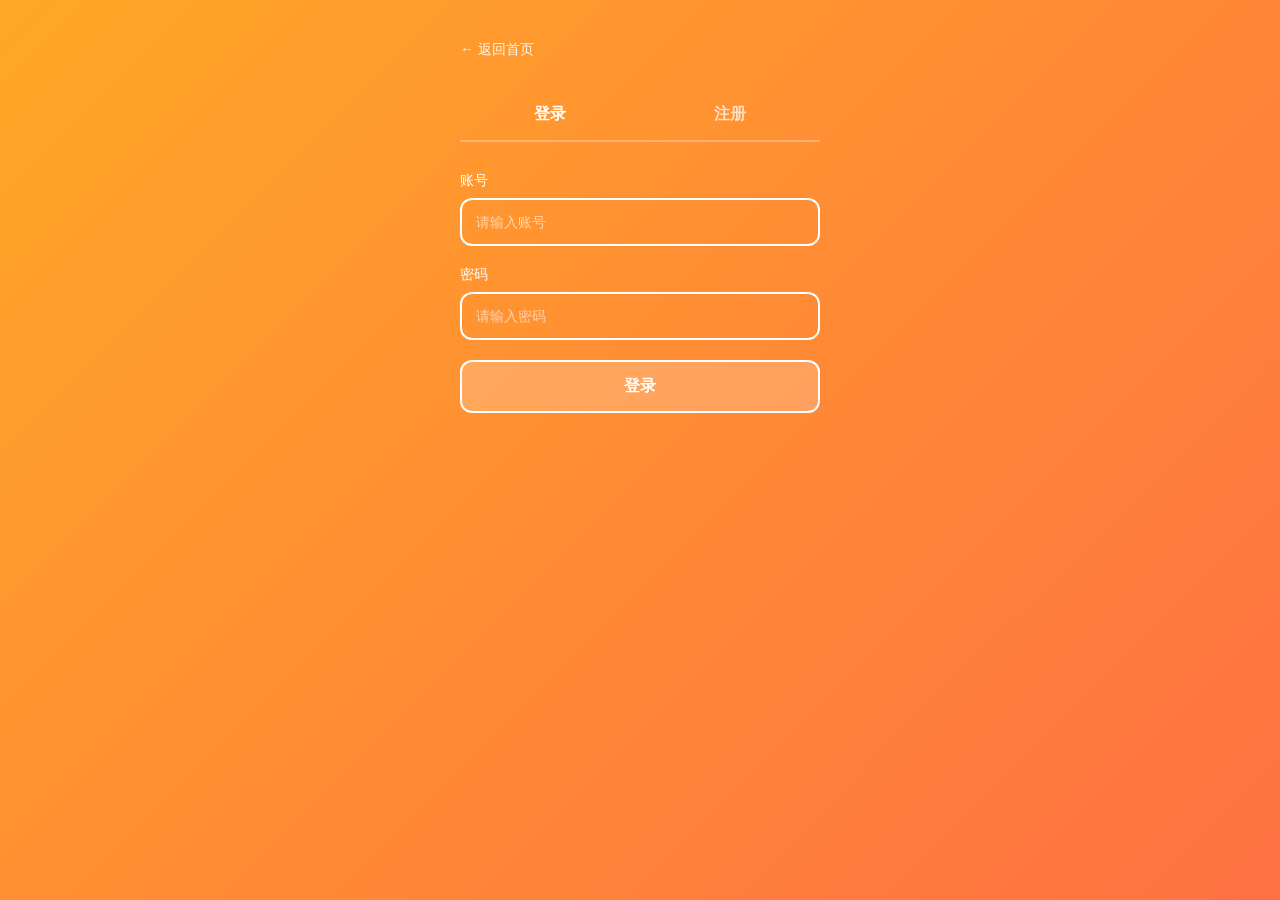
<file: account.html>
﻿<!DOCTYPE html>
<html lang="zh-CN">
<head>
    <meta charset="UTF-8">
    <meta name="viewport" content="width=device-width, initial-scale=1.0">
    <title>账号管理 - 趣味数独乐园</title>
    <script>
        // 在页面加载前设置主题，避免闪烁
        (function() {
            const savedTheme = localStorage.getItem('currentTheme') || 'orange';
            const themes = {
                orange: 'linear-gradient(135deg, #FFA726 0%, #FF7043 100%)',
                blue: 'linear-gradient(135deg, #1E88E5 0%, #1565C0 100%)',
                purple: 'linear-gradient(135deg, #7E57C2 0%, #5E35B1 100%)',
                green: 'linear-gradient(135deg, #43A047 0%, #2E7D32 100%)',
                pink: 'linear-gradient(135deg, #EC407A 0%, #D81B60 100%)',
                cyan: 'linear-gradient(135deg, #00ACC1 0%, #00838F 100%)',
                dark: 'linear-gradient(135deg, #1a1a2e 0%, #16213e 100%)'
            };
            document.documentElement.style.setProperty('--theme-gradient', themes[savedTheme] || themes.orange);
        })();
    </script>
    <link rel="stylesheet" href="home.css">
    <link rel="stylesheet" href="settings.css">
    <style>
        * {
            margin: 0;
            padding: 0;
            box-sizing: border-box;
        }

        body {
            min-height: 100vh;
            background: linear-gradient(135deg, #FFA726 0%, #FF7043 100%);
            font-family: "Noto Sans SC", "Source Han Sans CN", "Microsoft YaHei", sans-serif;
            color: #FFFFFF;
        }

        .account-container {
            max-width: 400px;
            margin: 0 auto;
            padding: 40px 20px;
        }

        .nav-back {
            display: inline-block;
            margin-bottom: 30px;
            color: #FFFFFF;
            text-decoration: none;
            font-size: 14px;
            opacity: 0.9;
            transition: opacity 0.3s;
        }

        .nav-back:hover {
            opacity: 1;
            text-decoration: underline;
        }

        .message {
            padding: 12px;
            border-radius: 8px;
            margin-bottom: 20px;
            display: none;
            text-align: center;
        }

        .message.success {
            background: rgba(76, 175, 80, 0.8);
            color: #FFFFFF;
            display: block;
        }

        .message.error {
            background: rgba(244, 67, 54, 0.8);
            color: #FFFFFF;
            display: block;
        }

        /* 标签切换 */
        .account-tabs {
            display: flex;
            margin-bottom: 30px;
            border-bottom: 2px solid rgba(255, 255, 255, 0.3);
        }

        .tab {
            flex: 1;
            padding: 15px;
            text-align: center;
            cursor: pointer;
            font-size: 16px;
            font-weight: 600;
            color: rgba(255, 255, 255, 0.7);
            transition: all 0.3s;
            border-bottom: 3px solid transparent;
            background: none;
            border: none;
        }

        .tab.active {
            color: #FFFFFF;
            border-bottom-color: #FFFFFF;
        }

        .tab:hover {
            color: #FFFFFF;
        }

        /* 表单样式 */
        .form-group {
            margin-bottom: 20px;
        }

        .form-group label {
            display: block;
            margin-bottom: 8px;
            font-weight: 500;
            color: #FFFFFF;
            font-size: 14px;
        }

        .form-group input {
            width: 100%;
            padding: 14px;
            border: 2px solid #FFFFFF;
            border-radius: 12px;
            font-size: 14px;
            background: transparent;
            color: #FFFFFF;
            transition: all 0.3s;
            box-sizing: border-box;
            font-family: "Noto Sans SC", "Source Han Sans CN", "Microsoft YaHei", sans-serif;
        }

        .form-group input:focus {
            outline: none;
            border-color: #FFFFFF;
            box-shadow: 0 0 0 3px rgba(255, 255, 255, 0.2);
        }

        .form-group input::placeholder {
            color: rgba(255, 255, 255, 0.6);
        }

        .form-group .optional {
            font-size: 12px;
            color: rgba(255, 255, 255, 0.7);
            margin-left: 8px;
        }

        /* 按钮样式 */
        .btn {
            width: 100%;
            padding: 14px;
            border: 2px solid #FFFFFF;
            border-radius: 12px;
            font-size: 16px;
            font-weight: 600;
            cursor: pointer;
            transition: all 0.3s;
            font-family: "Noto Sans SC", "Source Han Sans CN", "Microsoft YaHei", sans-serif;
        }

        .btn-primary {
            background: rgba(255, 255, 255, 0.2);
            color: #FFFFFF;
        }

        .btn-primary:hover {
            background: rgba(255, 255, 255, 0.3);
        }

        .btn-secondary {
            background: transparent;
            color: #FFFFFF;
        }

        .btn-secondary:hover {
            background: rgba(255, 255, 255, 0.1);
        }

        .btn-small {
            padding: 8px 16px;
            font-size: 14px;
            width: auto;
        }

        /* 用户信息面板 */
        .user-info {
            background: rgba(255, 255, 255, 0.15);
            backdrop-filter: blur(10px);
            border-radius: 16px;
            padding: 24px;
            margin-bottom: 20px;
            border: 2px solid rgba(255, 255, 255, 0.3);
        }

        .user-info h3 {
            margin-top: 0;
            color: #FFFFFF;
            font-size: 20px;
            margin-bottom: 20px;
        }

        .user-info .info-row {
            display: flex;
            justify-content: space-between;
            align-items: center;
            padding: 12px 0;
            border-bottom: 1px solid rgba(255, 255, 255, 0.2);
        }

        .user-info .info-row:last-child {
            border-bottom: none;
        }

        .user-info .label {
            color: rgba(255, 255, 255, 0.8);
            font-size: 14px;
        }

        .user-info .value {
            font-weight: 600;
            color: #FFFFFF;
            font-size: 14px;
        }

        .level-badge {
            background: rgba(255, 255, 255, 0.2);
            color: #FFFFFF;
            padding: 6px 16px;
            border-radius: 20px;
            font-size: 14px;
            border: 1px solid rgba(255, 255, 255, 0.3);
        }

        .exp-bar-container {
            margin-top: 8px;
        }

        .exp-bar {
            height: 10px;
            background: rgba(255, 255, 255, 0.2);
            border-radius: 5px;
            overflow: hidden;
            border: 1px solid rgba(255, 255, 255, 0.3);
        }

        .exp-fill {
            height: 100%;
            background: rgba(255, 255, 255, 0.6);
            transition: width 0.5s ease;
        }

        /* 可编辑标语样式 */
        .slogan-edit-container {
            display: flex;
            align-items: center;
            gap: 8px;
            width: 100%;
            justify-content: flex-end;
        }

        .slogan-input {
            flex: 1;
            padding: 8px 12px;
            border: 2px solid #FFFFFF;
            border-radius: 8px;
            font-size: 14px;
            background: transparent;
            color: #FFFFFF;
            font-family: "Noto Sans SC", "Source Han Sans CN", "Microsoft YaHei", sans-serif;
        }

        .slogan-input:focus {
            outline: none;
            box-shadow: 0 0 0 3px rgba(255, 255, 255, 0.2);
        }

        .slogan-input::placeholder {
            color: rgba(255, 255, 255, 0.5);
        }

        .edit-btn, .save-btn, .cancel-btn {
            padding: 6px 14px;
            border: 2px solid #FFFFFF;
            border-radius: 8px;
            background: transparent;
            color: #FFFFFF;
            cursor: pointer;
            font-size: 12px;
            transition: all 0.2s;
            font-family: "Noto Sans SC", "Source Han Sans CN", "Microsoft YaHei", sans-serif;
        }

        .edit-btn:hover, .save-btn:hover, .cancel-btn:hover {
            background: rgba(255, 255, 255, 0.2);
        }
    </style>
</head>
<body>
    <div class="account-container">
        <a href="index.html" class="nav-back">← 返回首页</a>
        
        <div id="message" class="message"></div>

        <!-- 未登录状态 - 显示登录/注册表单 -->
        <div id="authForms" style="display: block;">
            <div class="account-tabs">
                <button class="tab active" id="loginTab">登录</button>
                <button class="tab" id="registerTab">注册</button>
            </div>

            <!-- 登录表单 -->
            <div id="loginForm">
                <div class="form-group">
                    <label>账号</label>
                    <input type="text" id="loginUsername" placeholder="请输入账号">
                </div>
                <div class="form-group">
                    <label>密码</label>
                    <input type="password" id="loginPassword" placeholder="请输入密码">
                </div>
                <button class="btn btn-primary" id="loginBtn">登录</button>
            </div>

            <!-- 注册表单 -->
            <div id="registerForm" style="display: none;">
                <div class="form-group">
                    <label>账号</label>
                    <input type="text" id="regUsername" placeholder="3-20个字符">
                </div>
                <div class="form-group">
                    <label>密码</label>
                    <input type="password" id="regPassword" placeholder="至少6位">
                </div>
                <div class="form-group">
                    <label>昵称</label>
                    <input type="text" id="regNickname" placeholder="您的游戏昵称">
                </div>
                <button class="btn btn-primary" id="registerBtn">注册</button>
            </div>
        </div>

        <!-- 已登录状态 - 显示用户信息 -->
        <div id="userPanel" style="display: none;">
            <div class="user-info">
                <h3>用户信息</h3>
                <div class="info-row">
                    <span class="label">昵称</span>
                    <span class="value" id="userNickname"></span>
                </div>
                <div class="info-row">
                    <span class="label">等级</span>
                    <span class="value level-badge" id="userLevel"></span>
                </div>
                <div class="info-row">
                    <span class="label">EXP</span>
                    <span class="value" id="userExp"></span>
                </div>
                <div class="info-row">
                    <span class="label">下一级还需</span>
                    <span class="value" id="expToNext"></span>
                </div>
                <div class="exp-bar-container">
                    <div class="exp-bar">
                        <div class="exp-fill" id="expBar"></div>
                    </div>
                </div>
                <div class="info-row">
                    <span class="label">完成游戏</span>
                    <span class="value" id="completedGames"></span>
                </div>
            </div>
            
            <button class="btn btn-secondary" id="logoutBtn">退出登录</button>
        </div>
    </div>

    <script src="js/user.js"></script>
    <script src="js/settings-menu.js"></script>
    <script src="js/audio-manager.js"></script>
    <script>
        document.addEventListener('DOMContentLoaded', function() {
            UserManager.init();
            
            // 标签切换
            document.getElementById('loginTab').addEventListener('click', function() {
                document.getElementById('loginTab').classList.add('active');
                document.getElementById('registerTab').classList.remove('active');
                document.getElementById('loginForm').style.display = 'block';
                document.getElementById('registerForm').style.display = 'none';
            });

            document.getElementById('registerTab').addEventListener('click', function() {
                document.getElementById('registerTab').classList.add('active');
                document.getElementById('loginTab').classList.remove('active');
                document.getElementById('registerForm').style.display = 'block';
                document.getElementById('loginForm').style.display = 'none';
            });

            // 登录
            document.getElementById('loginBtn').addEventListener('click', function() {
                const username = document.getElementById('loginUsername').value;
                const password = document.getElementById('loginPassword').value;
                
                const result = UserManager.login(username, password);
                showMessage(result.message, result.success);
                
                if (result.success) {
                    setTimeout(() => {
                        showUserPanel();
                    }, 1000);
                }
            });

            // 注册
            document.getElementById('registerBtn').addEventListener('click', function() {
                const username = document.getElementById('regUsername').value;
                const password = document.getElementById('regPassword').value;
                const nickname = document.getElementById('regNickname').value;
                
                const result = UserManager.register(username, password, nickname);
                showMessage(result.message, result.success);
                
                if (result.success) {
                    setTimeout(() => {
                        UserManager.login(username, password);
                        showUserPanel();
                    }, 1000);
                }
            });

            // 退出登录
            document.getElementById('logoutBtn').addEventListener('click', function() {
                UserManager.logout();
                showAuthForms();
                showMessage('已退出登录', true);
            });

            // 检查登录状态
            if (UserManager.isLoggedIn()) {
                showUserPanel();
            }
        });

        function showMessage(message, success) {
            const msg = document.getElementById('message');
            msg.textContent = message;
            msg.className = 'message ' + (success ? 'success' : 'error');
            
            setTimeout(() => {
                msg.classList.remove('success', 'error');
            }, 3000);
        }

        function showUserPanel() {
            document.getElementById('authForms').style.display = 'none';
            document.getElementById('userPanel').style.display = 'block';
            
            const user = UserManager.getUser();
            document.getElementById('userNickname').textContent = user.nickname;
            document.getElementById('userLevel').textContent = user.levelName;
            document.getElementById('userExp').textContent = user.exp + ' EXP';
            
            const expToNext = UserManager.getExpToNextLevel();
            document.getElementById('expToNext').textContent = expToNext + ' EXP';
            
            const currentLevelExp = UserManager.getCurrentLevelExp(user.level);
            const nextLevelExp = UserManager.getCurrentLevelExp(user.level + 1);
            const progress = ((user.exp - currentLevelExp) / (nextLevelExp - currentLevelExp)) * 100;
            document.getElementById('expBar').style.width = Math.min(progress, 100) + '%';
            
            document.getElementById('completedGames').textContent = user.totalGames + ' 局';
        }

        function showAuthForms() {
            document.getElementById('userPanel').style.display = 'none';
            document.getElementById('authForms').style.display = 'block';
        }
    </script>
</body>
</html>
</file>
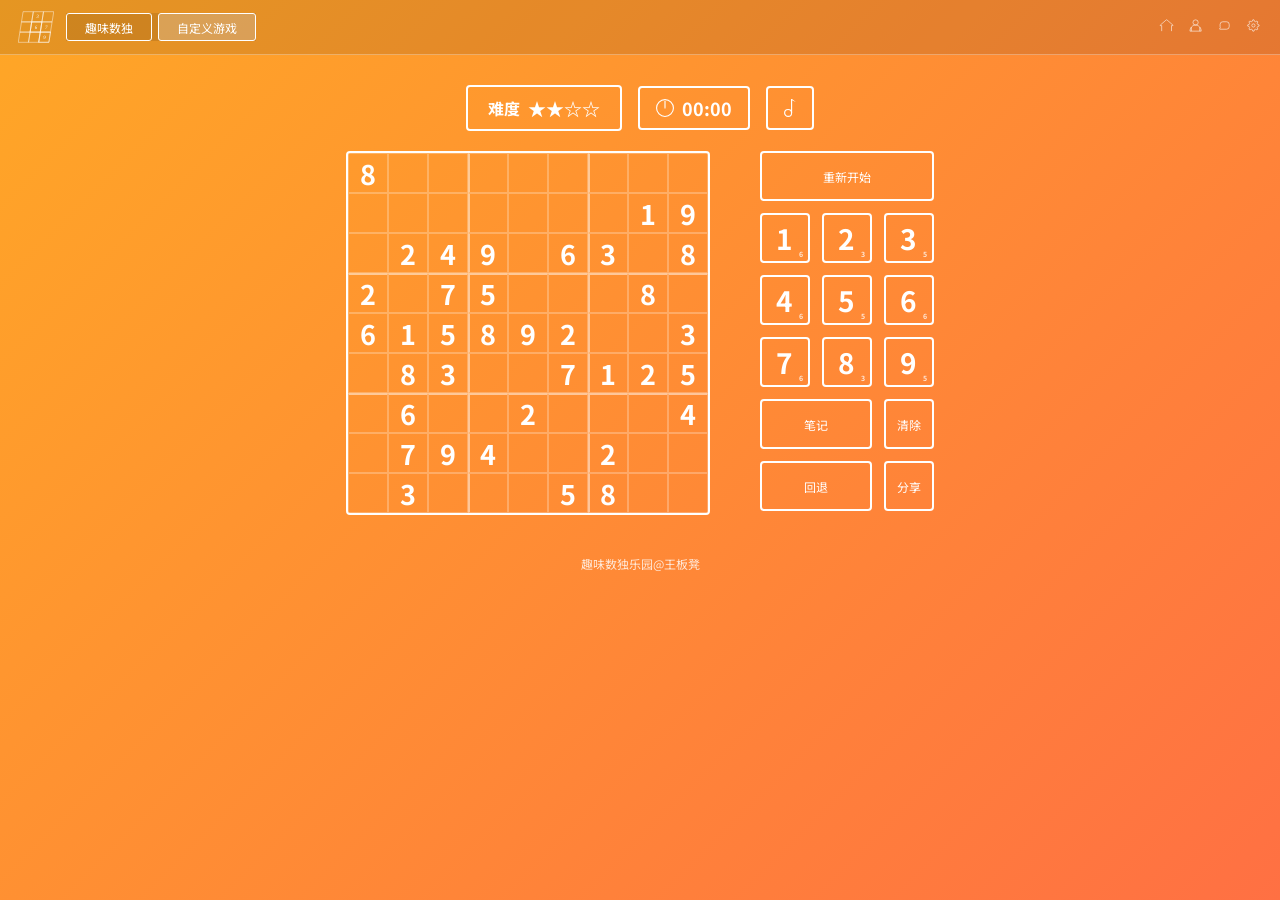
<file: custom-game.html>
<!DOCTYPE html>
<html lang="zh-CN">
<head>
    <meta charset="UTF-8">
    <meta name="viewport" content="width=device-width, initial-scale=1.0">
    <title>自定义游戏 - 趣味数独乐园</title>
    <script>
        // 在页面加载前设置主题，避免闪烁
        (function() {
            const savedTheme = localStorage.getItem('currentTheme') || 'orange';
            const themes = {
                orange: 'linear-gradient(180deg, #FFA726 0%, #FF7043 100%)',
                blue: 'linear-gradient(180deg, #1E88E5 0%, #1565C0 100%)',
                purple: 'linear-gradient(180deg, #7E57C2 0%, #5E35B1 100%)',
                green: 'linear-gradient(180deg, #43A047 0%, #2E7D32 100%)',
                pink: 'linear-gradient(180deg, #EC407A 0%, #D81B60 100%)',
                cyan: 'linear-gradient(180deg, #00ACC1 0%, #00838F 100%)',
                dark: 'linear-gradient(180deg, #1a1a2e 0%, #16213e 100%)'
            };
            document.documentElement.style.setProperty('--theme-gradient', themes[savedTheme] || themes.orange);
        })();
    </script>
    <link rel="stylesheet" href="game.css">
    <link rel="stylesheet" href="settings.css">
    <link rel="stylesheet" href="message-popup.css">
</head>
<body>
    <header class="game-header">
        <div class="logo-section">
            <img src="images/网站logo.svg" alt="趣味数独乐园" class="logo">
            <nav class="nav-tabs">
                <button class="tab" onclick="window.location.href='game.html'">趣味数独</button>
                <button class="tab active" onclick="window.location.href='custom-editor.html'">自定义游戏</button>
            </nav>
        </div>

        <div class="header-icons">
            <a href="index.html"><img src="images/主页图标.svg" alt="首页"></a>
            <a href="account.html" data-action="account"><img src="images/账号图标.svg" alt="账号"></a>
            <a href="#" id="messageBtn" style="position: relative;"><img src="images/消息图标.svg" alt="消息"><span id="messageBadge"></span></a>
            <a href="#" onclick="event.preventDefault(); event.stopPropagation(); toggleSettingsMenu(this);"><img src="images/设置图标.svg" alt="设置"></a>
        </div>
    </header>

    <main class="game-main">
        <div class="difficulty-timer-wrapper">
            <button class="difficulty-btn" id="difficultyBtn">
                <span class="difficulty-text">难度</span>
                <span class="difficulty-stars">★★</span>
            </button>
            <div class="timer-display" id="timerDisplay">
                <img class="timer-icon" src="images/计时器.svg" alt="计时器" />
                <span class="timer-time">00:00</span>
            </div>
            <button class="music-control-btn" id="musicControlBtn" title="背景音乐">
                <img class="music-icon" src="images/音乐开关.svg" alt="音乐" />
            </button>
        </div>

        <div class="game-content">
            <div class="sudoku-grid">
                <div class="grid-container" id="gridContainer">
                    <!-- 第1行 -->
                    <div class="cell"></div><div class="cell"></div><div class="cell thick-right"></div><div class="cell"></div><div class="cell"></div><div class="cell thick-right"></div><div class="cell"></div><div class="cell"></div><div class="cell"></div>
                    <!-- 第2行 -->
                    <div class="cell"></div><div class="cell"></div><div class="cell thick-right"></div><div class="cell"></div><div class="cell"></div><div class="cell thick-right"></div><div class="cell"></div><div class="cell"></div><div class="cell"></div>
                    <!-- 第3行 -->
                    <div class="cell thick-bottom"></div><div class="cell thick-bottom"></div><div class="cell thick-bottom thick-right"></div><div class="cell thick-bottom"></div><div class="cell thick-bottom"></div><div class="cell thick-bottom thick-right"></div><div class="cell thick-bottom"></div><div class="cell thick-bottom"></div><div class="cell thick-bottom"></div>
                    <!-- 第4行 -->
                    <div class="cell"></div><div class="cell"></div><div class="cell thick-right"></div><div class="cell"></div><div class="cell"></div><div class="cell thick-right"></div><div class="cell"></div><div class="cell"></div><div class="cell"></div>
                    <!-- 第5行 -->
                    <div class="cell"></div><div class="cell"></div><div class="cell thick-right"></div><div class="cell"></div><div class="cell"></div><div class="cell thick-right"></div><div class="cell"></div><div class="cell"></div><div class="cell"></div>
                    <!-- 第6行 -->
                    <div class="cell thick-bottom"></div><div class="cell thick-bottom"></div><div class="cell thick-bottom thick-right"></div><div class="cell thick-bottom"></div><div class="cell thick-bottom"></div><div class="cell thick-bottom thick-right"></div><div class="cell thick-bottom"></div><div class="cell thick-bottom"></div><div class="cell thick-bottom"></div>
                    <!-- 第7行 -->
                    <div class="cell"></div><div class="cell"></div><div class="cell thick-right"></div><div class="cell"></div><div class="cell"></div><div class="cell thick-right"></div><div class="cell"></div><div class="cell"></div><div class="cell"></div>
                    <!-- 第8行 -->
                    <div class="cell"></div><div class="cell"></div><div class="cell thick-right"></div><div class="cell"></div><div class="cell"></div><div class="cell thick-right"></div><div class="cell"></div><div class="cell"></div><div class="cell"></div>
                    <!-- 第9行 -->
                    <div class="cell"></div><div class="cell"></div><div class="cell thick-right"></div><div class="cell"></div><div class="cell"></div><div class="cell thick-right"></div><div class="cell"></div><div class="cell"></div><div class="cell"></div>
                </div>
            </div>

            <div class="control-panel">
                <div class="num-pad" id="numberPad"></div>
            </div>
        </div>
    </main>

    <footer>
        趣味数独乐园@王板凳
    </footer>

    <script src="js/user.js"></script>
    <script src="js/user-menu.js"></script>
    <script src="js/audio-manager.js"></script>
    <script src="js/sound-manager.js"></script>
    <script src="js/custom-game.js"></script>
    <script src="js/settings-menu.js"></script>
    <script src="js/message-popup.js"></script>
</body>
</html>
</file>
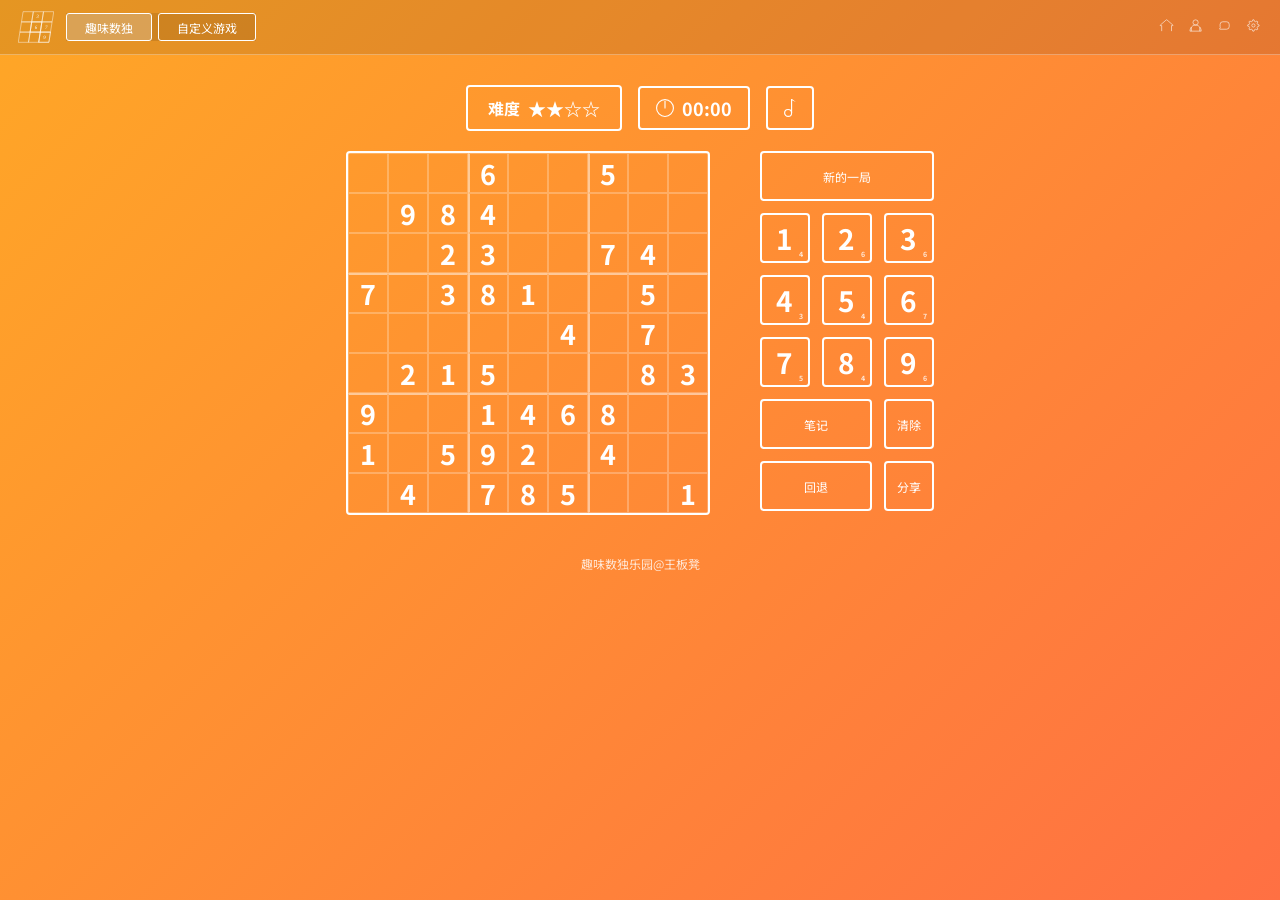
<file: game.html>
<!DOCTYPE html>
<html lang="zh-CN">
<head>
    <meta charset="UTF-8">
    <meta name="viewport" content="width=device-width, initial-scale=1.0">
    <title>趣味数独 - 趣味数独乐园</title>
    <script>
        // 在页面加载前设置主题，避免闪烁
        (function() {
            const savedTheme = localStorage.getItem('currentTheme') || 'orange';
            const themes = {
                orange: 'linear-gradient(180deg, #FFA726 0%, #FF7043 100%)',
                blue: 'linear-gradient(180deg, #1E88E5 0%, #1565C0 100%)',
                purple: 'linear-gradient(180deg, #7E57C2 0%, #5E35B1 100%)',
                green: 'linear-gradient(180deg, #43A047 0%, #2E7D32 100%)',
                pink: 'linear-gradient(180deg, #EC407A 0%, #D81B60 100%)',
                cyan: 'linear-gradient(180deg, #00ACC1 0%, #00838F 100%)',
                dark: 'linear-gradient(180deg, #1a1a2e 0%, #16213e 100%)'
            };
            document.documentElement.style.setProperty('--theme-gradient', themes[savedTheme] || themes.orange);
        })();
    </script>
    <link rel="stylesheet" href="game.css">
    <link rel="stylesheet" href="settings.css">
    <link rel="stylesheet" href="message-popup.css">
</head>
<body>
    <header class="game-header">
        <div class="logo-section">
            <img src="images/网站logo.svg" alt="趣味数独乐园" class="logo">
            <nav class="nav-tabs">
                <button class="tab active" onclick="window.location.href='game.html'">趣味数独</button>
                <button class="tab" onclick="window.location.href='custom-editor.html'">自定义游戏</button>
            </nav>
        </div>

        <div class="header-icons">
            <a href="index.html"><img src="images/主页图标.svg" alt="首页"></a>
            <a href="account.html" data-action="account"><img src="images/账号图标.svg" alt="账号"></a>
            <a href="#" id="messageBtn" style="position: relative;"><img src="images/消息图标.svg" alt="消息"><span id="messageBadge"></span></a>
            <a href="#" onclick="event.preventDefault(); event.stopPropagation(); toggleSettingsMenu(this);"><img src="images/设置图标.svg" alt="设置"></a>
        </div>
    </header>

    <main class="game-main">
        <div class="difficulty-timer-wrapper">
            <button class="difficulty-btn" id="difficultyBtn">
                <span class="difficulty-text">难度</span>
                <span class="difficulty-stars">★★</span>
            </button>
            <div class="timer-display" id="timerDisplay">
                <img class="timer-icon" src="images/计时器.svg" alt="计时器" />
                <span class="timer-time">00:00</span>
            </div>
            <button class="music-control-btn" id="musicControlBtn" title="背景音乐">
                <img class="music-icon" src="images/音乐开关.svg" alt="音乐" />
            </button>
        </div>

        <div class="game-content">
            <div class="sudoku-grid">
                <div class="grid-container" id="gridContainer">
                    <!-- 第1行 -->
                    <div class="cell"></div><div class="cell"></div><div class="cell thick-right"></div><div class="cell"></div><div class="cell"></div><div class="cell thick-right"></div><div class="cell"></div><div class="cell"></div><div class="cell"></div>
                    <!-- 第2行 -->
                    <div class="cell"></div><div class="cell"></div><div class="cell thick-right"></div><div class="cell"></div><div class="cell"></div><div class="cell thick-right"></div><div class="cell"></div><div class="cell"></div><div class="cell"></div>
                    <!-- 第3行 -->
                    <div class="cell thick-bottom"></div><div class="cell thick-bottom"></div><div class="cell thick-bottom thick-right"></div><div class="cell thick-bottom"></div><div class="cell thick-bottom"></div><div class="cell thick-bottom thick-right"></div><div class="cell thick-bottom"></div><div class="cell thick-bottom"></div><div class="cell thick-bottom"></div>
                    <!-- 第4行 -->
                    <div class="cell"></div><div class="cell"></div><div class="cell thick-right"></div><div class="cell"></div><div class="cell"></div><div class="cell thick-right"></div><div class="cell"></div><div class="cell"></div><div class="cell"></div>
                    <!-- 第5行 -->
                    <div class="cell"></div><div class="cell"></div><div class="cell thick-right"></div><div class="cell"></div><div class="cell"></div><div class="cell thick-right"></div><div class="cell"></div><div class="cell"></div><div class="cell"></div>
                    <!-- 第6行 -->
                    <div class="cell thick-bottom"></div><div class="cell thick-bottom"></div><div class="cell thick-bottom thick-right"></div><div class="cell thick-bottom"></div><div class="cell thick-bottom"></div><div class="cell thick-bottom thick-right"></div><div class="cell thick-bottom"></div><div class="cell thick-bottom"></div><div class="cell thick-bottom"></div>
                    <!-- 第7行 -->
                    <div class="cell"></div><div class="cell"></div><div class="cell thick-right"></div><div class="cell"></div><div class="cell"></div><div class="cell thick-right"></div><div class="cell"></div><div class="cell"></div><div class="cell"></div>
                    <!-- 第8行 -->
                    <div class="cell"></div><div class="cell"></div><div class="cell thick-right"></div><div class="cell"></div><div class="cell"></div><div class="cell thick-right"></div><div class="cell"></div><div class="cell"></div><div class="cell"></div>
                    <!-- 第9行 -->
                    <div class="cell"></div><div class="cell"></div><div class="cell thick-right"></div><div class="cell"></div><div class="cell"></div><div class="cell thick-right"></div><div class="cell"></div><div class="cell"></div><div class="cell"></div>
                </div>
            </div>

            <div class="control-panel">
                <div class="num-pad" id="numberPad"></div>
            </div>
        </div>
    </main>

    <footer>
        趣味数独乐园@王板凳
    </footer>

    <script src="js/user.js"></script>
    <script src="js/user-menu.js"></script>
    <script src="js/game.js"></script>
    <script src="js/settings-menu.js"></script>
    <script src="js/audio-manager.js"></script>
    <script src="js/sound-manager.js"></script>
    <script src="js/message-popup.js"></script>
</body>
</html>
</file>
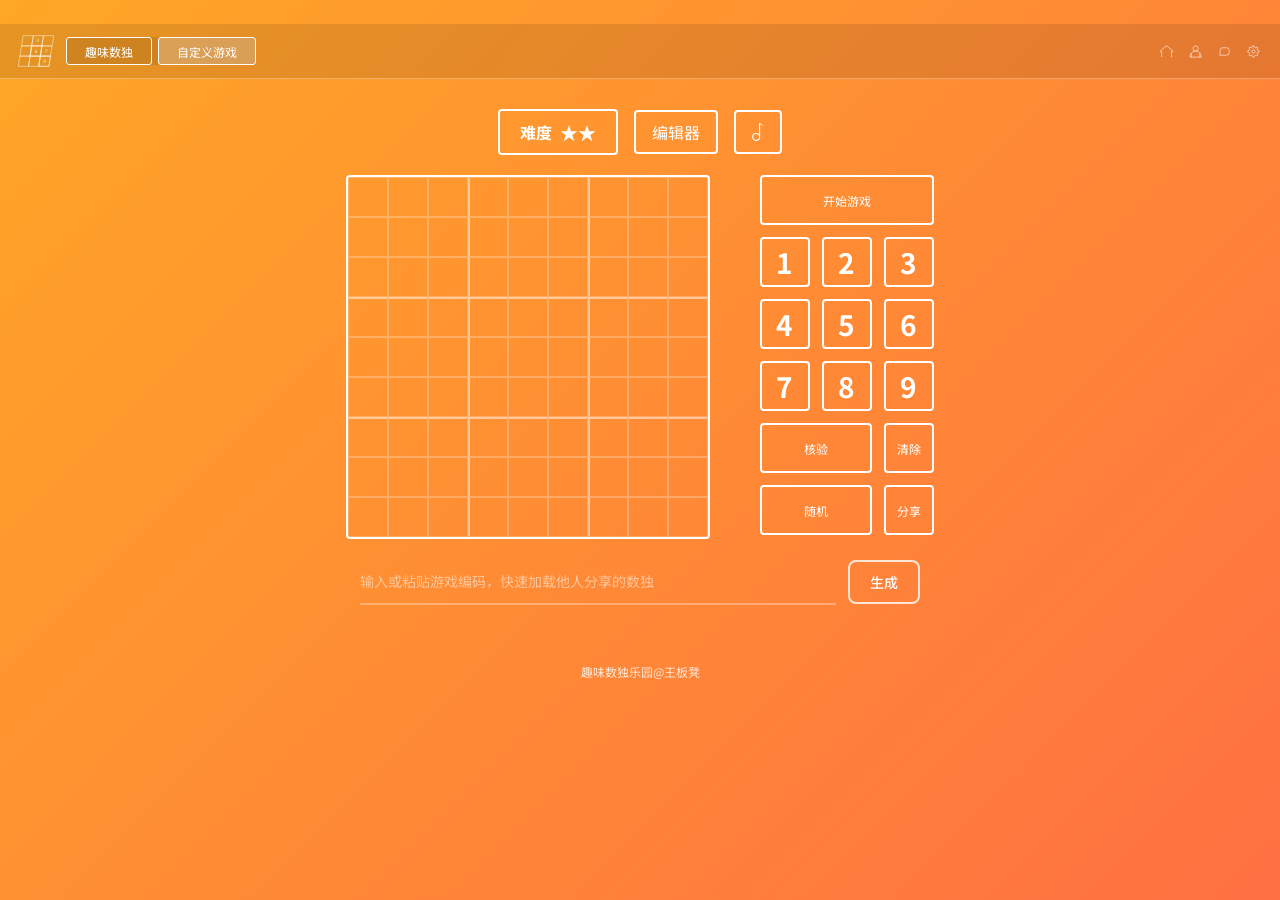
<file: paradise.html>
﻿<!DOCTYPE html>
<html lang="zh-CN">
<head>
    <meta charset="UTF-8">
    <meta name="viewport" content="width=device-width, initial-scale=1.0">
    <title>自定义游戏 - 趣味数独乐园</title>
    <script>
        window.location.href = 'custom-editor.html';
    </script>
</head>
<body>
    正在跳转...
</body>
</html>
</file>
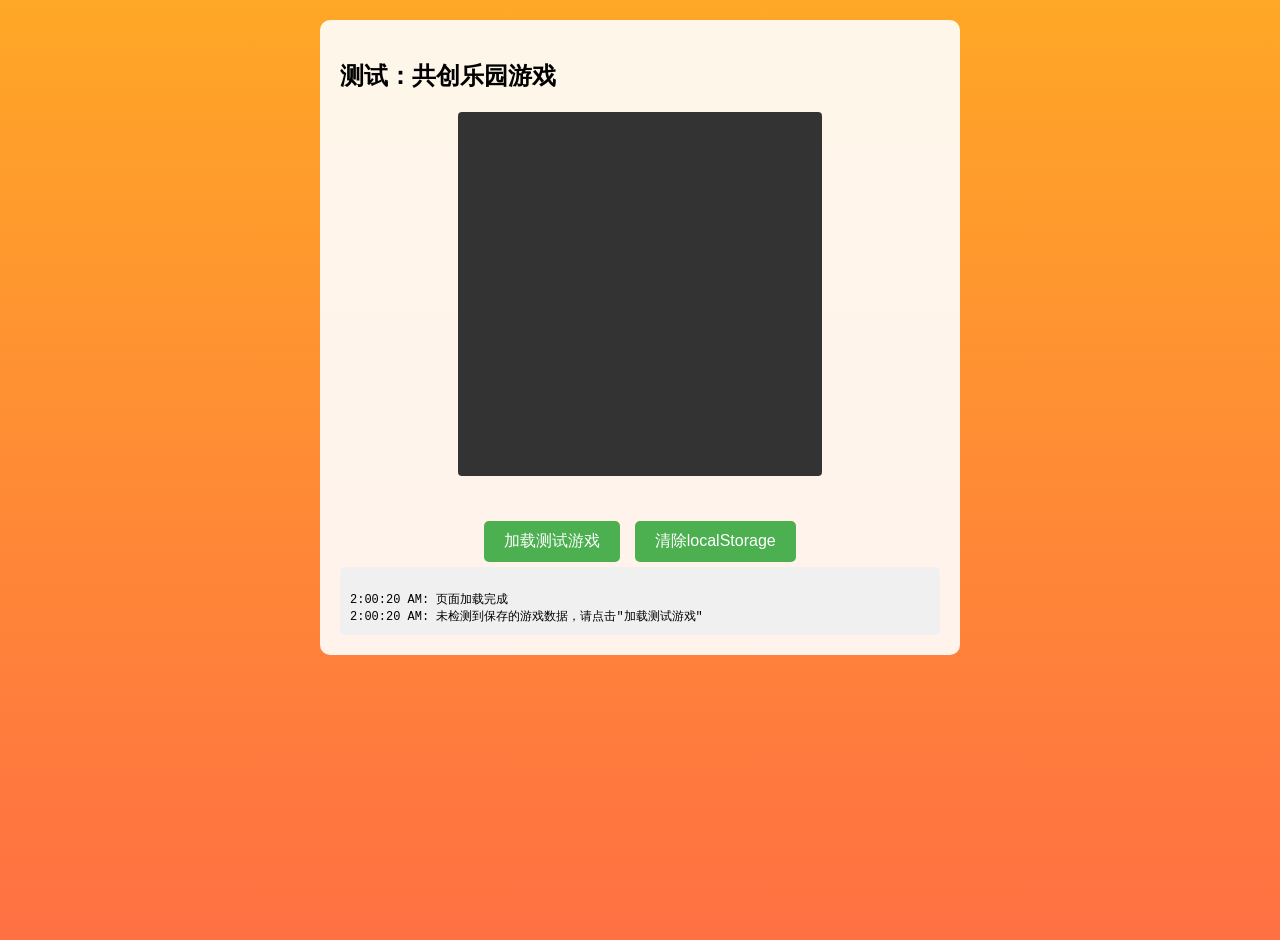
<file: test-game.html>
﻿<!DOCTYPE html>
<html lang="zh-CN">
<head>
    <meta charset="UTF-8">
    <meta name="viewport" content="width=device-width, initial-scale=1.0">
    <title>测试 - 共创乐园游戏</title>
    <style>
        body {
            background: linear-gradient(180deg, #FFA726 0%, #FF7043 100%);
            min-height: 100vh;
            margin: 0;
            padding: 20px;
            font-family: Arial, sans-serif;
        }
        .test-content {
            background: rgba(255,255,255,0.9);
            padding: 20px;
            border-radius: 10px;
            max-width: 600px;
            margin: 0 auto;
        }
        .grid-container {
            display: grid;
            grid-template-columns: repeat(9, 1fr);
            gap: 1px;
            background: #333;
            padding: 2px;
            border-radius: 4px;
            width: 360px;
            height: 360px;
            margin: 20px auto;
        }
        .cell {
            background: #fff;
            display: flex;
            align-items: center;
            justify-content: center;
            font-size: 16px;
            cursor: pointer;
        }
        .cell.thick-right { border-right: 2.5px solid rgba(0,0,0,0.5); }
        .cell.thick-bottom { border-bottom: 2.5px solid rgba(0,0,0,0.5); }
        .num-pad {
            display: grid;
            grid-template-columns: repeat(9, 1fr);
            gap: 5px;
            max-width: 360px;
            margin: 20px auto;
        }
        .num-btn {
            padding: 10px;
            font-size: 18px;
            cursor: pointer;
            background: #FF7043;
            color: white;
            border: none;
            border-radius: 5px;
        }
        .num-btn.selected {
            background: #E64A19;
        }
        .btn {
            padding: 10px 20px;
            font-size: 16px;
            cursor: pointer;
            background: #4CAF50;
            color: white;
            border: none;
            border-radius: 5px;
            margin: 5px;
        }
        .log {
            background: #f0f0f0;
            padding: 10px;
            border-radius: 5px;
            font-family: monospace;
            font-size: 12px;
            max-height: 200px;
            overflow-y: auto;
        }
    </style>
</head>
<body>
    <div class="test-content">
        <h2>测试：共创乐园游戏</h2>
        
        <div class="grid-container" id="gridContainer"></div>
        
        <div class="num-pad" id="numberPad"></div>
        
        <div style="text-align: center;">
            <button class="btn" onclick="testLoadGame()">加载测试游戏</button>
            <button class="btn" onclick="clearLocalStorage()">清除localStorage</button>
        </div>
        
        <div class="log" id="log"></div>
    </div>

    <script>
        let currentPuzzle = [];
        let selectedNumber = null;

        function log(msg) {
            const logEl = document.getElementById('log');
            logEl.innerHTML += '<br>' + new Date().toLocaleTimeString() + ': ' + msg;
            logEl.scrollTop = logEl.scrollHeight;
        }

        function testLoadGame() {
            log('开始加载游戏...');
            
            const testGame = {
                id: '1',
                puzzle: '530070000600195000098000060800060003400803001700020006060000280000419005000080079',
                solution: '534678912672195348198342567859761423426853791713924856961537284287419635345286179',
                playerPuzzle: '530070000600195000098000060800060003400803001700020006060000280000419005000080079',
                difficulty: 'hard'
            };

            localStorage.setItem('sharedGame', JSON.stringify(testGame));
            log('游戏数据已保存到localStorage');
            
            loadGame(testGame);
        }

        function loadGame(game) {
            log('解析棋盘数据...');
            currentPuzzle = game.playerPuzzle.split('').map(Number);
            log('棋盘长度: ' + currentPuzzle.length);
            
            renderBoard();
            initNumberPad();
            
            log('游戏加载完成！');
        }

        function renderBoard() {
            const container = document.getElementById('gridContainer');
            container.innerHTML = '';
            
            for (let i = 0; i < 81; i++) {
                const cell = document.createElement('div');
                cell.classList.add('cell');
                
                // 添加粗线
                if ((i + 1) % 3 === 0 && (i + 1) % 9 !== 0) {
                    cell.classList.add('thick-right');
                }
                if (i >= 18 && i < 27 || i >= 45 && i < 54) {
                    cell.classList.add('thick-bottom');
                }
                
                const value = currentPuzzle[i];
                if (value !== 0) {
                    cell.textContent = value;
                }
                
                cell.addEventListener('click', () => handleCellClick(i));
                container.appendChild(cell);
            }
        }

        function initNumberPad() {
            const container = document.getElementById('numberPad');
            container.innerHTML = '';
            
            for (let i = 1; i <= 9; i++) {
                const btn = document.createElement('button');
                btn.classList.add('num-btn');
                btn.textContent = i;
                btn.addEventListener('click', () => selectNumber(i));
                container.appendChild(btn);
            }
        }

        function selectNumber(num) {
            selectedNumber = num;
            log('选择数字: ' + num);
            
            document.querySelectorAll('.num-btn').forEach(btn => btn.classList.remove('selected'));
            document.querySelector('.num-btn:nth-child(' + num + ')').classList.add('selected');
        }

        function handleCellClick(index) {
            if (selectedNumber !== null) {
                log('填入数字 ' + selectedNumber + ' 到位置 ' + index);
                currentPuzzle[index] = selectedNumber;
                renderBoard();
            }
        }

        function clearLocalStorage() {
            localStorage.removeItem('sharedGame');
            log('localStorage已清除');
        }

        // 页面加载时检查是否有游戏数据
        document.addEventListener('DOMContentLoaded', () => {
            log('页面加载完成');
            
            const savedGame = localStorage.getItem('sharedGame');
            if (savedGame) {
                log('检测到保存的游戏数据');
                try {
                    const game = JSON.parse(savedGame);
                    log('游戏数据解析成功');
                    loadGame(game);
                } catch (e) {
                    log('游戏数据解析失败: ' + e.message);
                }
            } else {
                log('未检测到保存的游戏数据，请点击"加载测试游戏"');
            }
        });
    </script>
</body>
</html>
</file>
<file: home.css>
@charset "utf-8";

* {
    margin: 0;
    padding: 0;
    box-sizing: border-box;
}

body {
    min-height: 100vh;
    background: var(--theme-gradient, linear-gradient(135deg, #FFA726 0%, #FF7043 100%));
    font-family: "Noto Sans SC", "Source Han Sans CN", "Microsoft YaHei", sans-serif;
    color: #FFFFFF;
}

/* 导航栏 */
nav {
    display: flex;
    justify-content: flex-end;
    padding: 12px 24px;
    gap: 18px;
}

nav a {
    color: #FFFFFF;
    text-decoration: none;
    opacity: 0.9;
    transition: opacity 0.3s;
}

nav a:hover {
    opacity: 1;
}

nav img {
    width: 17px;
    height: 17px;
}

/* 主要内容区域 */
.main-content {
    display: flex;
    justify-content: space-around;
    align-items: flex-start;
    padding: 60px 80px;
    min-height: calc(100vh - 120px);
    flex-wrap: wrap;
    gap: 40px;
}

.left-section {
    max-width: 500px;
    display: flex;
    flex-direction: column;
    align-items: flex-start;
}

.left-section h1 {
    font-size: 56px;
    margin-bottom: 20px;
    font-weight: bold;
}

.left-section p {
    font-size: 16px;
    line-height: 1.8;
    opacity: 0.9;
    margin-bottom: 40px;
}

/* 数独网格预览 */
.sudoku-image {
    max-width: 300px;
    height: auto;
}

/* 右侧卡片区域 */
.right-section {
    display: flex;
    flex-direction: column;
    gap: 20px;
}

.card-link {
    text-decoration: none;
    color: inherit;
}

.card {
    background-color: rgba(255, 255, 255, 0.95);
    border-radius: 16px;
    padding: 60px 60px 40px 60px;
    width: 320px;
    min-height: 220px;
    height: 220px;
    cursor: pointer;
    transition: transform 0.3s, box-shadow 0.3s;
    display: flex;
    flex-direction: column;
    justify-content: flex-start;
    box-sizing: border-box;
}

.card:hover {
    transform: translateY(-5px);
    box-shadow: 0 10px 40px rgba(0, 0, 0, 0.15);
}

.card-icon-wrapper {
    width: 40px;
    height: 40px;
    display: flex;
    justify-content: center;
    align-items: center;
    margin-bottom: 15px;
}

.card-icon {
    width: 40px;
    height: 40px;
    object-fit: contain;
}

.card-title {
    font-size: 24px;
    color: #333333;
    margin-bottom: 8px;
    font-weight: bold;
    font-family: "Noto Sans SC", "Source Han Sans CN", "Microsoft YaHei", sans-serif;
}

.card-desc {
    font-size: 14px;
    color: #666666;
    font-family: "Noto Sans SC", "Source Han Sans CN", "Microsoft YaHei", sans-serif;
}

/* Footer样式 */
footer {
    text-align: center;
    padding: 20px;
    font-size: 12px;
    color: rgba(255, 255, 255, 0.8);
    font-family: "Noto Sans SC", "Source Han Sans CN", "Microsoft YaHei", sans-serif;
    margin-top: auto;
}

/* 趣味数独卡片图标保持40x40px */
.game-card .card-icon-wrapper {
    width: 40px;
    height: 40px;
}

.game-card .card-icon {
    width: 40px;
    height: 40px;
}

/* 共创乐园卡片图标放大到50x50px */
.paradise-card .card-icon-wrapper {
    width: 40px;
    height: 40px;
}

.paradise-card .card-icon {
    width: 40px;
    height: 40px;
}

/* 通用样式类 */
.st {
    font-family: "Noto Sans SC", "Source Han Sans CN", "Microsoft YaHei", sans-serif;
    font-size: 24px;
    color: #FFFFFF;
    color: rgb(255, 255, 255);
    opacity: 0.9;
    filter: alpha(opacity=90) progid:DXImageTransform.Microsoft.Alpha(opacity=90);
}

/* 响应式布局 */
@media (max-width: 1080px) {
    .main-content {
        flex-direction: column;
        align-items: center;
        text-align: center;
    }
    
    .left-section {
        align-items: center;
        max-width: 100%;
    }
    
    .sudoku-image {
        max-width: 350px;
    }
    
    .right-section {
        flex-direction: row;
        flex-wrap: wrap;
        justify-content: center;
        gap: 20px;
        margin-top: 20px;
    }
    
    .card {
        width: 320px;
        min-height: 220px;
        height: 220px;
    }

    .card-desc {
        white-space: nowrap;
        font-size: 13px;
    }
}

@media (max-width: 768px) {
    nav {
        padding: 15px 20px;
        gap: 20px;
    }
    
    nav img {
        width: 24px;
        height: 24px;
    }
    
    .main-content {
        padding: 30px 20px;
    }
    
    .left-section h1 {
        font-size: 40px;
    }
    
    .left-section p {
        font-size: 14px;
    }
    
    .sudoku-image {
        max-width: 280px;
    }
    
    .right-section {
        flex-direction: column;
        align-items: stretch;
        width: 100%;
        padding: 0 15px;
        box-sizing: border-box;
    }
    
    .card-link {
        width: 100%;
        display: flex;
        justify-content: center;
    }
    
    .card {
        width: 100%;
        max-width: 320px;
        min-height: 220px;
        height: 220px;
    }
}

@media (max-width: 400px) {
    .right-section {
        width: 100%;
        padding: 0 15px;
        box-sizing: border-box;
        display: flex;
        flex-direction: column;
        align-items: stretch;
        gap: 15px;
    }
    
    .card-link {
        width: 100%;
    }
    
    .card {
        width: 100%;
        max-width: none;
        min-height: 200px;
        height: 200px;
        padding: 30px 20px;
        box-sizing: border-box;
    }
    
    .card-title {
        font-size: 20px;
    }
    
    .card-desc {
        font-size: 13px;
        white-space: normal;
    }
}

/* 游戏页面样式 */
.game-page {
    background: linear-gradient(180deg, #FFA726 0%, #FF7043 100%);
}

.game-header {
    display: flex;
    justify-content: space-between;
    align-items: center;
    padding: 15px 30px;
    border-bottom: 1px solid rgba(255,255,255,0.3);
}

.logo-section {
    display: flex;
    align-items: center;
    gap: 20px;
}

.logo {
    width: 40px;
    height: 40px;
}

.nav-tabs {
    display: flex;
    gap: 10px;
}

.nav-tabs .tab {
    padding: 8px 30px;
    border: 3px solid #fff;
    background: transparent;
    color: #fff;
    border-radius: 5px;
    font-family: "Noto Sans SC", "Source Han Sans CN", "Microsoft YaHei", sans-serif;
    font-size: 20px;
    cursor: pointer;
    transition: all 0.3s;
}

.nav-tabs .tab.active {
    background: rgba(255,255,255,0.24);
}

.header-icons {
    display: flex;
    gap: 20px;
}

.header-icons img {
    width: 28px;
    height: 28px;
}

.game-main {
    padding: 30px;
    max-width: 1200px;
    margin: 0 auto;
}

.difficulty {
    text-align: center;
    margin-bottom: 20px;
    font-size: 18px;
}

.stars {
    font-size: 24px;
    margin-left: 10px;
}

.game-content {
    display: flex;
    justify-content: center;
    gap: 50px;
    flex-wrap: wrap;
}

/* 数独网格 */
.sudoku-grid {
    display: flex;
    justify-content: center;
    align-items: center;
}

.grid-container {
    display: grid;
    grid-template-columns: repeat(9, 50px);
    grid-template-rows: repeat(9, 50px);
    border: 3px solid #fff;
    border-radius: 4px;
    overflow: hidden;
}

.cell {
    display: flex;
    justify-content: center;
    align-items: center;
    border: 2px solid rgba(255,255,255,0.5);
    font-size: 24px;
    font-weight: bold;
    cursor: pointer;
    transition: background 0.2s;
    color: rgba(255,255,255,0.6); /* 玩家填写的数字60%不透明度 */
}

.cell:hover {
    background: rgba(255,255,255,0.2);
}

.cell.thick-right {
    border-right: 5px solid #fff;
}

.cell.thick-bottom {
    border-bottom: 5px solid #fff;
}

.cell.highlight {
    background: rgba(255,255,255,0.25); /* 高亮格子25%不透明度 */
}

.cell.fixed {
    color: rgba(255,255,255,1); /* 固定数字100%不透明度 */
}

.cell.user-input {
    color: rgba(255,255,255,0.6); /* 玩家填写的数字60%不透明度 */
}

.cell.note {
    color: rgba(255,255,255,0.6); /* 笔记60%不透明度 */
    font-size: 12px;
}

.cell.error {
    color: rgba(231,76,60,0.3); /* 错误数字红色30%不透明度 */
    background: rgba(231,76,60,0.1);
}

.cell.selected {
    background: rgba(255,255,255,0.35);
}

/* 控制面板 */
.control-panel {
    display: flex;
    flex-direction: column;
    gap: 25px;
    width: 350px;
}

.btn {
    padding: 25px 20px;
    border: 3px solid #fff;
    background: transparent;
    color: #fff;
    border-radius: 8px;
    font-family: "Noto Sans SC", "Source Han Sans CN", "Microsoft YaHei", sans-serif;
    font-size: 24px;
    cursor: pointer;
    transition: all 0.3s;
}

.btn:hover {
    background: rgba(255,255,255,0.2);
}

.btn-large {
    width: 100%;
}

.num-pad {
    display: grid;
    grid-template-columns: repeat(3, 1fr);
    gap: 24px;
}

.num-btn {
    padding: 20px 10px;
    border: 3px solid #fff;
    background: transparent;
    color: #fff;
    border-radius: 8px;
    font-family: "Noto Sans SC", "Source Han Sans CN", "Microsoft YaHei", sans-serif;
    font-size: 48px;
    font-weight: bold;
    cursor: pointer;
    transition: all 0.3s;
    display: flex;
    flex-direction: column;
    align-items: center;
    gap: 5px;
}

.num-btn:hover {
    background: rgba(255,255,255,0.2);
}

.num-btn.active {
    background: rgba(255,255,255,0.24);
}

.num-btn .count {
    font-size: 18px;
    opacity: 1;
}

.action-btns {
    display: grid;
    grid-template-columns: repeat(2, 1fr);
    gap: 24px;
}

/* game.js 按钮样式 */
.action-btn {
    padding: 25px 20px;
    border: 3px solid #fff;
    background: transparent;
    color: #fff;
    border-radius: 8px;
    font-family: "Noto Sans SC", "Source Han Sans CN", "Microsoft YaHei", sans-serif;
    font-size: 24px;
    cursor: pointer;
    transition: all 0.3s;
}

.action-btn:hover {
    background: rgba(255,255,255,0.2);
}

.new-game-btn {
    width: 100%;
}

.num-count {
    font-size: 18px;
    opacity: 1;
}

/* 对话框样式 */
.new-game-dialog {
    position: fixed;
    top: 0;
    left: 0;
    width: 100%;
    height: 100%;
    background: rgba(0,0,0,0.5);
    display: flex;
    justify-content: center;
    align-items: center;
    z-index: 1000;
}

.new-game-dialog-content {
    background: #fff;
    padding: 40px;
    border-radius: 12px;
    text-align: center;
    color: #333;
}

.new-game-dialog-content h3 {
    margin-bottom: 10px;
    font-size: 24px;
}

.new-game-dialog-content p {
    margin-bottom: 20px;
    color: #666;
}

.dialog-buttons {
    display: flex;
    gap: 15px;
    justify-content: center;
}

.dialog-btn {
    padding: 12px 24px;
    border: 3px solid #fff;
    border-radius: 8px;
    background: transparent;
    color: #fff;
    font-family: "Noto Sans SC", "Source Han Sans CN", "Microsoft YaHei", sans-serif;
    font-size: 16px;
    cursor: pointer;
    transition: all 0.3s;
}

.dialog-btn:hover {
    background: rgba(255,255,255,0.2);
}

.dialog-btn-primary {
    /* 主按钮可以稍微突出一点 */
    border-width: 3px;
}

.dialog-btn-secondary {
    /* 次要按钮样式 */
    border-width: 3px;
}

.dialog-btn-cancel {
    /* 取消按钮样式 */
    border-width: 3px;
}

/* 记录和评论区 */
.game-info {
    display: flex;
    gap: 50px;
    margin-top: 40px;
    padding-top: 20px;
    border-top: 1px solid rgba(255,255,255,0.3);
}

.records-section {
    flex: 1;
}

.records-section h3,
.comment-section h3 {
    margin-bottom: 15px;
    font-size: 20px;
    color: #fff;
}

.record-item {
    display: flex;
    justify-content: space-between;
    padding: 10px 0;
    border-bottom: 1px solid rgba(255,255,255,0.2);
    color: rgba(255,255,255,0.8);
}

.comment-item {
    margin-bottom: 20px;
    padding: 15px;
    background: rgba(255,255,255,0.1);
    border-radius: 8px;
}

.comment-header {
    display: flex;
    justify-content: space-between;
    margin-bottom: 10px;
    font-size: 14px;
}

.comment-header span:first-child {
    font-weight: bold;
    color: #fff;
}

.comment-header span:last-child {
    color: rgba(255,255,255,0.6);
}

.comment-content {
    color: rgba(255,255,255,0.8);
}

/* 评论区 */
.comment-section {
    margin-top: 40px;
    padding-top: 20px;
    border-top: 1px solid rgba(255,255,255,0.3);
}

.comment {
    display: flex;
    align-items: center;
    gap: 10px;
    margin-bottom: 15px;
}

.avatar {
    width: 35px;
    height: 35px;
    border-radius: 50%;
}

.username {
    font-weight: bold;
    color: #fff;
}

.comment-text {
    color: rgba(255,255,255,0.8);
}

.comment-input {
    display: flex;
    gap: 10px;
}

.input-field {
    flex: 1;
    padding: 12px 15px;
    border: none;
    border-radius: 25px;
    font-family: inherit;
    font-size: 14px;
}

.send-btn {
    padding: 12px 25px;
    border: none;
    background: rgba(255,255,255,0.95);
    color: #FF7043;
    border-radius: 25px;
    font-family: inherit;
    font-size: 14px;
    cursor: pointer;
}

/* 游戏页面响应式 */
@media (max-width: 768px) {
    .game-header {
        flex-direction: column;
        gap: 15px;
    }
    
    .logo-section {
        flex-direction: column;
    }
    
    .nav-tabs {
        flex-wrap: wrap;
        justify-content: center;
    }
    
    .grid-container {
        grid-template-columns: repeat(9, 35px);
        grid-template-rows: repeat(9, 35px);
    }
    
    .cell {
        font-size: 14px;
    }
    
    .control-panel {
        width: 100%;
        max-width: 300px;
        margin: 0 auto;
    }
    
    .comment-input {
        flex-direction: column;
    }
}
</file>
<file: settings.css>
/* 设置菜单样式 */
.settings-menu {
    opacity: 0;
    transform: translateY(-10px);
    transition: opacity 0.2s ease, transform 0.2s ease;
}

.settings-menu.show {
    opacity: 1;
    transform: translateY(0);
}

.settings-menu-content {
    background: rgba(255, 255, 255, 0.95);
    border-radius: 12px;
    padding: 16px;
    min-width: 240px;
    box-shadow: 0 8px 32px rgba(0, 0, 0, 0.2);
    backdrop-filter: blur(10px);
}

.settings-title {
    color: #333;
    font-size: 14px;
    font-weight: 600;
    margin-bottom: 12px;
}

/* 音频控制区域 */
.audio-section {
    margin-bottom: 0;
}

.sound-section {
    margin-bottom: 0;
}

.volume-control {
    display: flex;
    align-items: center;
    gap: 8px;
    padding: 8px 0;
}

.volume-control span {
    font-size: 14px;
    color: #333;
    min-width: 60px;
}

.volume-control input[type="range"] {
    flex: 1;
    height: 4px;
    -webkit-appearance: none;
    appearance: none;
    background: rgba(0, 0, 0, 0.1);
    border-radius: 2px;
    cursor: pointer;
}

.volume-control input[type="range"]::-webkit-slider-thumb {
    -webkit-appearance: none;
    appearance: none;
    width: 14px;
    height: 14px;
    background: #FFA726;
    border-radius: 50%;
    cursor: pointer;
    transition: transform 0.2s ease;
}

.volume-control input[type="range"]::-webkit-slider-thumb:hover {
    transform: scale(1.2);
}

.menu-divider {
    height: 1px;
    background: rgba(0, 0, 0, 0.1);
    margin: 12px 0;
}

/* 主题列表 - 两列布局 */
.theme-list {
    display: grid;
    grid-template-columns: repeat(2, 1fr);
    gap: 8px;
}

.theme-item {
    display: flex;
    align-items: center;
    gap: 10px;
    padding: 10px 12px;
    border: none;
    background: transparent;
    border-radius: 8px;
    cursor: pointer;
    transition: all 0.2s ease;
    width: 100%;
    text-align: left;
}

.theme-item:hover {
    background: rgba(0, 0, 0, 0.05);
}

.theme-item.selected {
    background: rgba(255, 167, 38, 0.1);
    border: 1px solid rgba(255, 167, 38, 0.3);
}

.color-preview {
    width: 24px;
    height: 24px;
    border-radius: 6px;
    box-shadow: 0 2px 8px rgba(0, 0, 0, 0.15);
}

.theme-name {
    color: #333;
    font-size: 13px;
    font-family: "Noto Sans SC", "Microsoft YaHei", sans-serif;
}

/* CSS变量定义 */
:root {
    --theme-primary: #FFA726;
    --theme-secondary: #FF7043;
    --theme-gradient: linear-gradient(135deg, #FFA726 0%, #FF7043 100%);
}
</file>
<file: game.css>
@import url('https://fonts.googleapis.com/css2?family=Noto+Sans+SC:wght@400;700&display=swap');

* {
    margin: 0;
    padding: 0;
    box-sizing: border-box;
}

body {
    font-family: "Noto Sans SC", "Microsoft YaHei", sans-serif;
    background: var(--theme-gradient, linear-gradient(180deg, #FFA726 0%, #FF7043 100%));
    min-height: 100vh;
    color: #fff;
    overflow-x: hidden;
}

.game-header {
    display: flex;
    justify-content: space-between;
    align-items: center;
    padding: 9px 18px;
    border-bottom: 0.6px solid rgba(255,255,255,0.3);
}

.logo-section {
    display: flex;
    align-items: center;
    gap: 12px;
}

.logo {
    width: 36px;
    height: 36px;
}

.nav-tabs {
    display: flex;
    gap: 6px;
}

.nav-tabs .tab {
    padding: 4.8px 18px;
    border: 1.8px solid #fff;
    background: transparent;
    color: #fff;
    border-radius: 3px;
    font-size: 12px;
    cursor: pointer;
    font-family: inherit;
}

.nav-tabs .tab.active {
    background: rgba(255,255,255,0.24);
}

.header-icons {
    display: flex;
    gap: 12px;
}

.header-icons img {
    width: 17px;
    height: 17px;
}

.game-main {
    padding: 30px;
    max-width: 1200px;
    margin: 0 auto;
}

/* 难度和计时器容器 */
.difficulty-timer-wrapper {
    display: flex;
    align-items: center;
    justify-content: center;
    gap: 16px;
    margin-bottom: 20px;
}

/* 难度按钮样式 */
.difficulty-btn {
    display: flex;
    align-items: center;
    justify-content: center;
    gap: 8px;
    padding: 8px 20px;
    border: 2.5px solid #fff;
    background: transparent;
    color: #fff;
    border-radius: 4px;
    font-size: 16px;
    font-weight: bold;
    cursor: pointer;
    font-family: inherit;
    transition: background 0.2s;
}

.difficulty-btn:hover {
    background: rgba(255,255,255,0.2);
}

.difficulty-text {
    font-size: 16px;
}

.difficulty-stars {
    font-size: 18px;
}

/* 计时器样式 */
.timer-display {
    display: flex;
    align-items: center;
    justify-content: center;
    gap: 8px;
    padding: 8px 16px;
    border: 2.5px solid #fff;
    background: transparent;
    color: #fff;
    border-radius: 4px;
    font-size: 16px;
    font-family: inherit;
    cursor: pointer;
    height: 44px;
    box-sizing: border-box;
}

.timer-icon {
    width: 18px;
    height: 18px;
}

.timer-time {
    font-weight: bold;
    font-size: 18px;
    font-variant-numeric: tabular-nums;
}

/* 音乐控制按钮样式 */
.music-control-btn {
    display: flex;
    align-items: center;
    justify-content: center;
    border: 2.5px solid #fff;
    background: transparent;
    color: #fff;
    border-radius: 4px;
    cursor: pointer;
    transition: all 0.2s ease;
    width: 48px;
    height: 44px;
    box-sizing: border-box;
    padding: 0;
}

.music-control-btn:hover {
    background: rgba(255, 255, 255, 0.1);
}

.music-control-btn:active {
    transform: scale(0.95);
}

.music-icon {
    width: 18px;
    height: 18px;
}

.music-control-btn.playing .music-icon {
    opacity: 1;
}

.music-control-btn.paused .music-icon {
    opacity: 0.6;
}

/* 计时器暂停状态 */
.timer-display.paused {
    opacity: 0.7;
}

.pause-icon {
    font-size: 16px;
}

.game-content {
    display: flex;
    justify-content: center;
    gap: 50px;
    flex-wrap: wrap;
    align-items: flex-start;
}

/* 数独网格 - 参考棋盘.svg */
.sudoku-grid {
    display: flex;
    justify-content: center;
}

.grid-container {
    display: grid;
    grid-template-columns: repeat(9, 40px);
    grid-template-rows: repeat(9, 40px);
    border: 2.5px solid #fff;
    background: transparent;
    border-radius: 4px;
    overflow: hidden;
}

.cell {
    display: flex;
    justify-content: center;
    align-items: center;
    border: 1px solid rgba(255,255,255,0.25);
    font-size: 27px;
    font-weight: bold;
    cursor: pointer;
    color: rgba(255,255,255,0.6);
    background: transparent;
    transition: background 0.2s;
    font-family: "Noto Sans SC", "Microsoft YaHei", sans-serif;
}

.cell:hover {
    background: rgba(255,255,255,0.15);
}

.cell.thick-right {
    border-right: 2px solid rgba(255,255,255,0.5);
}

.cell.thick-bottom {
    border-bottom: 2px solid rgba(255,255,255,0.5);
}

.cell.fixed {
    color: #fff;
    font-weight: bold;
}

.cell.user-input {
    color: #fff;
    text-decoration: underline;
}

.cell.error {
    color: rgba(231,76,60,1);
}

.cell.selected {
    background: rgba(255,255,255,0.35);
}

.cell.highlight-row,
.cell.highlight-col,
.cell.highlight-box {
    background: rgba(255,255,255,0.25);
}

.cell.highlight-num {
    background: rgba(255,255,255,0.25);
}

/* 控制面板 - 参考数字按键.svg */
.control-panel {
    display: flex;
    flex-direction: column;
    gap: 12px;
    width: auto;
}

.action-btns-wrapper {
    display: flex;
    flex-direction: column;
    gap: 12px;
    width: 175px;
}

.action-btn {
    border: 2.5px solid #fff;
    background: transparent;
    color: #fff;
    border-radius: 4px;
    font-size: 12px;
    cursor: pointer;
    transition: all 0.3s;
    font-family: inherit;
    text-align: center;
}

.action-btn:hover {
    background: rgba(255,255,255,0.2);
}

.new-game-btn {
    width: 174px;
    height: 50px;
    font-size: 12px;
}

.num-pad {
    display: grid;
    grid-template-columns: repeat(3, 50px);
    grid-template-rows: repeat(3, 50px);
    gap: 12px;
}

.num-btn {
    width: 50px;
    height: 50px;
    border: 2.5px solid #fff;
    background: transparent;
    color: #fff;
    border-radius: 4px;
    font-size: 28px;
    font-weight: bold;
    cursor: pointer;
    display: flex;
    justify-content: center;
    align-items: center;
    position: relative;
    font-family: inherit;
}

.num-btn:hover {
    background: rgba(255,255,255,0.2);
}

.num-btn.active,
.num-btn.selected {
    background: rgba(255,255,255,0.24);
}

.num-btn .count {
    position: absolute;
    bottom: 2px;
    right: 5px;
    font-size: 7px;
    opacity: 0.8;
}

.cell .note {
    display: grid;
    grid-template-columns: repeat(3, 1fr);
    grid-template-rows: repeat(3, 1fr);
    width: 100%;
    height: 100%;
    font-size: 9px;
    color: #fff;
    font-weight: normal;
}

.cell .note span {
    display: flex;
    justify-content: center;
    align-items: center;
}

/* 笔记数字默认不透明度 */
.cell .note span {
    opacity: 0.3;
}

/* 激活数字的笔记高亮样式 */
.cell.note-highlight .note span {
    opacity: 1;
}

/* 笔记模式样式 */
.note-btn.note-mode {
    background: rgba(255,255,255,0.24);
}

.num-btn.note-mode {
    background: rgba(255,255,255,0.24);
    border: none;
}

.num-btn.note-mode.selected {
    background: rgba(255,255,255,0.1);
    border: 2.5px solid #fff;
}

/* 数字完成动画 */
@keyframes pulse {
    0% {
        transform: scale(1);
        opacity: 1;
    }
    50% {
        transform: scale(1.05);
        opacity: 0.8;
    }
    100% {
        transform: scale(1);
        opacity: 1;
    }
}

.num-btn.completed {
    animation: pulse 0.5s ease-out;
    opacity: 0.4;
    cursor: not-allowed;
}

.num-btn.completed .count {
    display: none;
}

.cell.completed {
    animation: pulse 0.5s ease-out;
}

.action-btns {
    display: flex;
    gap: 12px;
}

.action-btns .left-group {
    display: flex;
    flex-direction: column;
    gap: 12px;
}

.action-btns .right-group {
    display: flex;
    flex-direction: column;
    gap: 12px;
}

.action-btns .action-btn.wide {
    width: 112px;
    height: 50px;
    font-size: 12px;
}

.action-btns .action-btn.square {
    width: 50px;
    height: 50px;
    font-size: 12px;
}

/* 评论区 */
.comment-section {
    margin-top: 24px;
    padding: 12px;
    background: rgba(255,255,255,0.1);
    border-radius: 6px;
}

.comment-section h3 {
    margin-bottom: 12px;
    font-size: 14px;
}

.comment-item {
    margin-bottom: 9px;
    padding-bottom: 9px;
    border-bottom: 0.6px solid rgba(255,255,255,0.2);
}

.comment-header {
    display: flex;
    justify-content: space-between;
    margin-bottom: 3px;
    font-size: 8.4px;
    opacity: 0.8;
}

.comment-content {
    font-size: 10px;
}

.comment-input {
    display: flex;
    gap: 6px;
    margin-top: 9px;
}

.input-field {
    flex: 1;
    padding: 7.2px;
    border: 1.2px solid #fff;
    border-radius: 4.8px;
    background: rgba(255,255,255,0.2);
    color: #fff;
    font-size: 10px;
    font-family: inherit;
}

.input-field::placeholder {
    color: rgba(255,255,255,0.6);
}

.send-btn {
    padding: 7.2px 18px;
    border: 1.2px solid #fff;
    background: rgba(255,255,255,0.2);
    color: #fff;
    border-radius: 4.8px;
    font-size: 10px;
    cursor: pointer;
    font-family: inherit;
}

.send-btn:hover {
    background: rgba(255,255,255,0.3);
}

footer {
    text-align: center;
    padding: 0 20px 20px;
    font-size: 12px;
    color: rgba(255, 255, 255, 0.8);
    font-family: "Noto Sans SC", "Source Han Sans CN", "Microsoft YaHei", sans-serif;
    margin-top: 10px;
}

.new-game-dialog {
    position: fixed;
    top: 0;
    left: 0;
    width: 100%;
    height: 100%;
    background: rgba(0, 0, 0, 0.6);
    backdrop-filter: blur(4px);
    display: flex;
    justify-content: center;
    align-items: center;
    z-index: 1000;
    animation: fadeIn 0.2s ease;
}

.new-game-dialog-content {
    position: relative;
    background: var(--theme-gradient, linear-gradient(135deg, #FFA726 0%, #FF7043 100%));
    padding: 28px 28px 24px;
    border-radius: 16px;
    text-align: center;
    min-width: 340px;
    max-width: 420px;
    box-shadow: 0 20px 60px rgba(0, 0, 0, 0.4);
}

.new-game-dialog-content h3 {
    margin-bottom: 8px;
    font-size: 18px;
    font-weight: 600;
    color: #fff;
}

.new-game-dialog-content p {
    margin-bottom: 18px;
    opacity: 0.85;
    font-size: 13px;
    color: #fff;
}

/* 关闭按钮（右上角X） */
.dialog-close-btn {
    position: absolute;
    top: 10px;
    right: 10px;
    width: 28px;
    height: 28px;
    background: transparent;
    border: none;
    color: #fff;
    font-size: 22px;
    font-weight: 300;
    cursor: pointer;
    display: flex;
    align-items: center;
    justify-content: center;
    border-radius: 50%;
    transition: all 0.2s;
    opacity: 0.7;
    line-height: 1;
}

.dialog-close-btn:hover {
    opacity: 1;
    background: rgba(255, 255, 255, 0.15);
    transform: rotate(90deg);
}

.dialog-buttons {
    display: flex;
    gap: 12px;
    justify-content: center;
    margin-top: 4px;
}

.dialog-btn {
    padding: 10px 24px;
    border: 1.5px solid #fff;
    border-radius: 8px;
    background: transparent;
    color: #fff;
    font-family: "Noto Sans SC", "Source Han Sans CN", "Microsoft YaHei", sans-serif;
    font-size: 14px;
    font-weight: 500;
    cursor: pointer;
    transition: all 0.3s;
    min-width: 90px;
}

.dialog-btn:hover {
    background: rgba(255,255,255,0.2);
}

/* 主按钮：稍粗字体+实色背景，视觉重点 */
.dialog-btn-primary {
    border: 1.5px solid #fff;
    font-size: 15px;
    font-weight: 600;
    background: #fff;
    color: #333;
}

.dialog-btn-primary:hover {
    background: rgba(255, 255, 255, 0.9);
    transform: translateY(-1px);
    box-shadow: 0 4px 12px rgba(0, 0, 0, 0.2);
}

/* 次要按钮：实色边框细线 */
.dialog-btn-secondary {
    border: 1.5px solid #fff;
    font-size: 14px;
    font-weight: 500;
}

/* 取消按钮：样式已废弃，由右上角X替代 */
.dialog-btn-cancel {
    display: none;
}

/* 标语输入框样式 */
.slogan-input-container {
    display: flex;
    align-items: center;
    gap: 8px;
    margin-bottom: 15px;
    width: 100%;
}

.slogan-input {
    flex: 1;
    padding: 12px 16px;
    border: 2px solid rgba(255, 255, 255, 0.5);
    border-radius: 8px;
    background: rgba(255, 255, 255, 0.2);
    color: #fff;
    font-size: 14px;
    outline: none;
    transition: all 0.3s;
    font-family: "Noto Sans SC", "Source Han Sans CN", "Microsoft YaHei", sans-serif;
}

.slogan-input::placeholder {
    color: rgba(255, 255, 255, 0.6);
}

.slogan-input:focus {
    border-color: #fff;
    background: rgba(255, 255, 255, 0.3);
}

/* 随机生成按钮样式 */
.random-btn {
    width: 40px;
    height: 40px;
    padding: 0;
    border: 2px solid rgba(255, 255, 255, 0.5);
    border-radius: 8px;
    background: rgba(255, 255, 255, 0.2);
    color: #fff;
    cursor: pointer;
    transition: all 0.3s;
    display: flex;
    align-items: center;
    justify-content: center;
}

.random-btn:hover {
    background: rgba(255, 255, 255, 0.3);
    border-color: #fff;
}

.random-btn svg {
    width: 18px;
    height: 18px;
    fill: none;
    stroke: #fff;
    stroke-width: 2;
    stroke-linecap: round;
    stroke-linejoin: round;
}

@media (max-width: 768px) {
    .game-main {
        padding: 15px;
        width: 100%;
        box-sizing: border-box;
    }

    .game-content {
        flex-direction: column;
        align-items: center;
        gap: 5px;
        width: 100%;
    }

    .sudoku-grid {
        width: 100%;
        max-width: 360px;
    }

    .grid-container {
        display: flex;
        flex-wrap: wrap;
        border: 2.5px solid #fff;
        border-radius: 4px;
        overflow: hidden;
        width: 100%;
        aspect-ratio: 1;
    }

    .grid-container .cell {
        width: calc(100% / 9);
        height: calc(100% / 9);
        font-size: clamp(18px, 5.5vw, 32px);
        border: 1px solid rgba(255,255,255,0.25);
        display: flex;
        justify-content: center;
        align-items: center;
        font-weight: bold;
        cursor: pointer;
        color: rgba(255,255,255,0.6);
        background: transparent;
        transition: background 0.2s;
        font-family: "Noto Sans SC", "Microsoft YaHei", sans-serif;
        box-sizing: border-box;
    }

    .grid-container .cell.thick-right {
        border-right: 2px solid rgba(255,255,255,0.5);
    }

    .grid-container .cell.thick-bottom {
        border-bottom: 2px solid rgba(255,255,255,0.5);
    }

    .grid-container .cell:hover {
        background: rgba(255,255,255,0.15);
    }

    .grid-container .cell.selected {
        background: rgba(255,255,255,0.35);
    }

    .grid-container .cell.highlight-row,
    .grid-container .cell.highlight-col,
    .grid-container .cell.highlight-box {
        background: rgba(255,255,255,0.25);
    }

    .grid-container .cell.highlight-num {
        background: rgba(255,255,255,0.2);
    }

    .grid-container .cell.error {
        background: rgba(255, 0, 0, 0.3);
    }

    .grid-container .cell.same-number {
        background: rgba(255,255,255,0.2);
    }

    .grid-container .cell.fixed {
        color: #fff;
        font-weight: bold;
    }

    .grid-container .cell.user-input {
        color: #fff;
        text-decoration: underline;
    }

    .grid-container .cell.error {
        color: rgba(231,76,60,1);
    }

    .control-panel {
        width: 100%;
        max-width: 360px;
        margin-top: 20px;
        display: flex;
        flex-direction: row;
        justify-content: center;
        align-items: flex-start;
        gap: 8px;
        padding: 10px 0;
        box-sizing: border-box;
    }

    .action-btns-wrapper {
        display: flex;
        flex-direction: row;
        gap: 8px;
        width: auto;
    }

    .new-game-btn {
        width: 50px;
        height: 174px;
        font-size: 10px;
        writing-mode: vertical-rl;
        text-orientation: mixed;
        display: flex;
        align-items: center;
        justify-content: center;
        border-width: 1px;
    }

    .num-pad {
        grid-template-columns: repeat(3, 50px);
        grid-template-rows: repeat(3, 50px);
        gap: 12px;
    }

    .num-btn {
        width: 50px;
        height: 50px;
        font-size: 20px;
        border-width: 1px;
    }

    .num-btn .count {
        font-size: 6px;
    }

    .action-btns {
        display: flex;
        flex-direction: row;
        gap: 12px;
    }

    .action-btns .left-group,
    .action-btns .right-group {
        display: flex;
        flex-direction: column;
        gap: 12px;
    }

    .action-btns .action-btn {
        width: 100%;
        border-width: 1px;
    }

    .action-btns .action-btn.wide {
        width: 50px;
        height: 112px;
        font-size: 10px;
        writing-mode: vertical-rl;
        text-orientation: mixed;
        display: flex;
        align-items: center;
        justify-content: center;
        border-width: 1px;
    }

    .action-btns .action-btn.wide#undoBtn {
        width: 50px;
        height: 50px;
    }

    .action-btns .action-btn.wide#randomBtn {
        width: 50px;
        height: 50px;
    }

    .action-btns .action-btn.square {
        width: 50px;
        height: 50px;
        font-size: 10px;
        writing-mode: vertical-rl;
        text-orientation: mixed;
        display: flex;
        align-items: center;
        justify-content: center;
        border-width: 1px;
    }

    .action-btns .action-btn.square#clearBtn {
        width: 50px;
        height: 112px;
    }

    @media (max-width: 389px) {
        .game-header {
            padding: 6px 12px;
        }

        .logo {
            width: 28px;
            height: 28px;
        }

        .nav-tabs .tab {
            padding: 3px 12px;
            font-size: 10px;
            border-width: 1.5px;
        }

        .header-icons img {
            width: 14px;
            height: 14px;
        }

        .difficulty-timer-wrapper {
            height: 34px;
            gap: 10px;
            margin-bottom: 12px;
        }

        .difficulty-btn {
            padding: 6px 14px;
            font-size: 12px;
            border-width: 2px;
        }

        .difficulty-text {
            font-size: 12px;
        }

        .difficulty-stars {
            font-size: 14px;
        }

        .timer-display {
            height: 34px;
            padding: 0px 12px;
            font-size: 12px;
            border-width: 2px;
        }

        .timer-icon {
            width: 14px;
            height: 14px;
        }

        .timer-time {
            font-size: 14px;
        }

        .music-control-btn {
            width: 40px;
            height: 34px;
            border-width: 2px;
        }

        .music-icon {
            width: 14px;
            height: 14px;
        }

        .control-panel {
            gap: 6px;
        }

        .action-btns-wrapper {
            gap: 6px;
        }

        .new-game-btn {
            width: 48px;
            height: 156px;
        }

        .num-pad {
            grid-template-columns: repeat(3, 48px);
            grid-template-rows: repeat(3, 48px);
            gap: 6px;
        }

        .num-btn {
            width: 48px;
            height: 48px;
            font-size: 18px;
        }

        .action-btns {
            gap: 6px;
        }

        .action-btns .left-group,
        .action-btns .right-group {
            gap: 6px;
        }

        .action-btns .action-btn.wide {
            width: 48px;
            height: 102px;
        }

        .action-btns .action-btn.wide#undoBtn {
            width: 48px;
            height: 48px;
        }

        .action-btns .action-btn.wide#randomBtn {
            width: 48px;
            height: 48px;
        }

        .action-btns .action-btn.square {
            width: 48px;
            height: 48px;
        }

        .action-btns .action-btn.square#clearBtn {
            width: 48px;
            height: 102px;
        }
    }

    .comment-section {
        padding: 10px;
    }

    .comment-section h3 {
        font-size: 12px;
    }

    .comment-header {
        font-size: 7px;
    }

    .comment-content {
        font-size: 9px;
    }

    .input-field {
        font-size: 9px;
        padding: 6px;
    }

    .send-btn {
        font-size: 9px;
        padding: 6px 12px;
    }

    .code-input-section {
        padding: 10px 0 20px;
        margin: 20px 0 0;
        max-width: 100%;
        width: 100%;
        box-sizing: border-box;
    }

    .code-input-wrapper {
        padding: 0 15px;
    }

    .code-input {
        font-size: 12px;
        padding: 10px 0;
    }

    .generate-btn {
        font-size: 12px;
        padding: 8px 16px;
    }
}
</file>
<file: message-popup.css>
/* 站内信弹窗样式 */

/* 遮罩层 */
.message-backdrop {
    position: fixed;
    top: 0;
    left: 0;
    width: 100%;
    height: 100%;
    background: rgba(0, 0, 0, 0.6);
    z-index: 1000;
    backdrop-filter: blur(4px);
    animation: fadeIn 0.2s ease;
}

/* 弹窗容器 */
.message-popup {
    position: fixed;
    top: 50%;
    left: 50%;
    transform: translate(-50%, -50%);
    width: 90%;
    max-width: 500px;
    height: 500px;
    max-height: 90vh;
    background: var(--theme-gradient, linear-gradient(135deg, #FFA726 0%, #FF7043 100%));
    border-radius: 12px;
    box-shadow: 0 20px 60px rgba(0, 0, 0, 0.3);
    z-index: 1001;
    display: flex;
    flex-direction: column;
    animation: slideUp 0.3s ease;
    overflow: hidden;
    border: 2px solid rgba(255, 255, 255, 0.5);
}

@keyframes fadeIn {
    from { opacity: 0; }
    to { opacity: 1; }
}

@keyframes slideUp {
    from {
        opacity: 0;
        transform: translate(-50%, -45%);
    }
    to {
        opacity: 1;
        transform: translate(-50%, -50%);
    }
}

/* 弹窗头部 */
.message-header {
    display: flex;
    justify-content: space-between;
    align-items: center;
    height: 36px;
    padding: 0 16px;
    background: transparent;
    color: white;
    flex-shrink: 0;
}

.message-header .header-content {
    display: flex;
    align-items: center;
    gap: 8px;
}

.message-header img {
    width: 22px;
    height: 22px;
}

.message-header h2 {
    font-size: 14.4px;
    font-weight: 600;
    margin: 0;
}

.close-btn {
    background: transparent;
    border: none;
    color: white;
    width: 24px;
    height: 24px;
    border-radius: 4px;
    font-size: 14px;
    cursor: pointer;
    transition: opacity 0.2s;
    display: flex;
    align-items: center;
    justify-content: center;
    transform: scale(1.0);
    opacity: 0.85;
}

.close-btn:hover {
    opacity: 1;
}

/* 弹窗主体 */
.message-body {
    height: 412px;
    padding: 12px;
    overflow: hidden;
    flex-shrink: 0;
    box-sizing: border-box;
}
/* 消息列表 */
.message-list {
    display: flex;
    flex-direction: column;
    gap: 6px;
    height: 100%;
}

/* 消息项 */
.message-item {
    display: flex;
    align-items: flex-start;
    gap: 10px;
    padding: 8px 12px;
    height: 73px;
    background: transparent;
    border-radius: 8px;
    cursor: pointer;
    transition: all 0.2s;
    position: relative;
    box-sizing: border-box;
    overflow: hidden;
    border: 1px solid rgba(255, 255, 255, 0.3);
}

.message-item:hover {
    background: rgba(255, 255, 255, 0.1);
    transform: translateX(4px);
}

.message-item.unread {
    background: transparent;
    border-left: 3px solid white;
}

.message-icon {
    width: 20px;
    height: 20px;
    flex-shrink: 0;
    opacity: 0.8;
    filter: brightness(0) invert(1);
}

.message-content {
    flex: 1;
    min-width: 0;
}

.message-title {
    font-size: 13px;
    font-weight: 600;
    color: white;
    margin-bottom: 2px;
}

.message-text {
    font-size: 12px;
    color: rgba(255, 255, 255, 0.85);
    line-height: 1.4;
    margin-bottom: 4px;
    display: -webkit-box;
    -webkit-line-clamp: 2;
    -webkit-box-orient: vertical;
    overflow: hidden;
    text-overflow: ellipsis;
}

.message-stats {
    display: flex;
    gap: 16px;
    font-size: 11px;
    color: rgba(255, 255, 255, 0.7);
}

.message-info-row {
    display: flex;
    justify-content: space-between;
    align-items: center;
}

.message-stat-icon {
    width: 12px;
    height: 12px;
    vertical-align: middle;
    margin-right: 4px;
}

.message-time {
    font-size: 11px;
    color: rgba(255, 255, 255, 0.6);
}

.delete-btn {
    position: absolute;
    top: 8px;
    right: 8px;
    background: transparent;
    border: 1px solid rgba(255, 255, 255, 0.3);
    color: white;
    width: 20px;
    height: 20px;
    border-radius: 4px;
    font-size: 12px;
    cursor: pointer;
    opacity: 0;
    transition: all 0.2s;
    display: flex;
    align-items: center;
    justify-content: center;
}

.message-item:hover .delete-btn {
    opacity: 1;
}

.delete-btn:hover {
    background: rgba(255, 255, 255, 0.2);
    color: white;
}

/* 空状态 */
.empty-state {
    display: flex;
    flex-direction: column;
    align-items: center;
    justify-content: center;
    padding: 40px 20px;
    color: rgba(255, 255, 255, 0.8);
}

.empty-icon {
    font-size: 48px;
    margin-bottom: 16px;
}

.empty-state p {
    margin: 4px 0;
    font-size: 14px;
}

.empty-hint {
    font-size: 12px !important;
    color: rgba(255, 255, 255, 0.6);
}

/* 弹窗底部 */
.message-footer {
    height: 52px;
    padding: 10px 16px;
    display: flex;
    justify-content: center;
    align-items: center;
    gap: 10px;
    flex-shrink: 0;
    background: transparent;
    box-sizing: border-box;
    margin-top: -6px;
}

.footer-text {
    font-size: 12px;
    color: rgba(255, 255, 255, 0.8);
}

/* 翻页按钮 */
.pagination-btn {
    background: rgba(255, 255, 255, 0.2);
    border: 1px solid rgba(255, 255, 255, 0.4);
    color: white;
    width: 32px;
    height: 32px;
    border-radius: 6px;
    font-size: 14px;
    cursor: pointer;
    transition: all 0.2s;
    display: flex;
    align-items: center;
    justify-content: center;
}

.pagination-btn:hover {
    background: rgba(255, 255, 255, 0.3);
}

.pagination-btn:disabled {
    opacity: 0.4;
    cursor: not-allowed;
}

.pagination-info {
    font-size: 12px;
    color: rgba(255, 255, 255, 0.8);
    min-width: 60px;
    text-align: center;
}

/* 消息详情弹窗 */
.message-detail-popup {
    position: fixed;
    top: 50%;
    left: 50%;
    transform: translate(-50%, -50%);
    width: 85%;
    max-width: 450px;
    max-height: 70vh;
    background: var(--theme-gradient, linear-gradient(135deg, #FFA726 0%, #FF7043 100%));
    border-radius: 12px;
    box-shadow: 0 20px 60px rgba(0, 0, 0, 0.3);
    z-index: 1002;
    display: flex;
    flex-direction: column;
    animation: slideUp 0.3s ease;
    overflow: hidden;
    border: 2px solid rgba(255, 255, 255, 0.5);
}

.message-detail-header {
    display: flex;
    justify-content: space-between;
    align-items: center;
    padding: 12px 16px;
    background: rgba(255, 255, 255, 0.15);
    border-bottom: 1px solid rgba(255, 255, 255, 0.2);
}

.message-detail-header h3 {
    margin: 0;
    font-size: 15px;
    color: white;
    font-weight: 600;
}

.message-detail-body {
    padding: 16px;
    overflow-y: auto;
    max-height: calc(70vh - 60px);
}

.message-detail-content {
    font-size: 14px;
    color: rgba(255, 255, 255, 0.95);
    line-height: 1.6;
    margin: 0 0 12px 0;
    white-space: pre-wrap;
    word-break: break-word;
}

.message-detail-stats {
    display: flex;
    gap: 20px;
    margin-bottom: 12px;
    font-size: 13px;
    color: rgba(255, 255, 255, 0.85);
}

.message-detail-time {
    font-size: 12px;
    color: rgba(255, 255, 255, 0.6);
    margin: 0;
    text-align: right;
}

/* 消息按钮徽章 */
#messageBadge {
    position: absolute;
    top: -4px;
    right: -4px;
    background: #f44336;
    color: white;
    font-size: 11px;
    width: 18px;
    height: 18px;
    border-radius: 50%;
    display: none;
    align-items: center;
    justify-content: center;
    font-weight: 600;
    box-shadow: 0 2px 4px rgba(0, 0, 0, 0.2);
}

/* 响应式 */
@media (max-width: 480px) {
    .message-popup {
        width: 95%;
        max-height: 85vh;
    }
    
    .message-filters {
        flex-wrap: wrap;
    }
    
    .filter-btn {
        flex: none;
        min-width: 70px;
    }
    
    .message-item {
        padding: 12px;
    }
}
</file>
